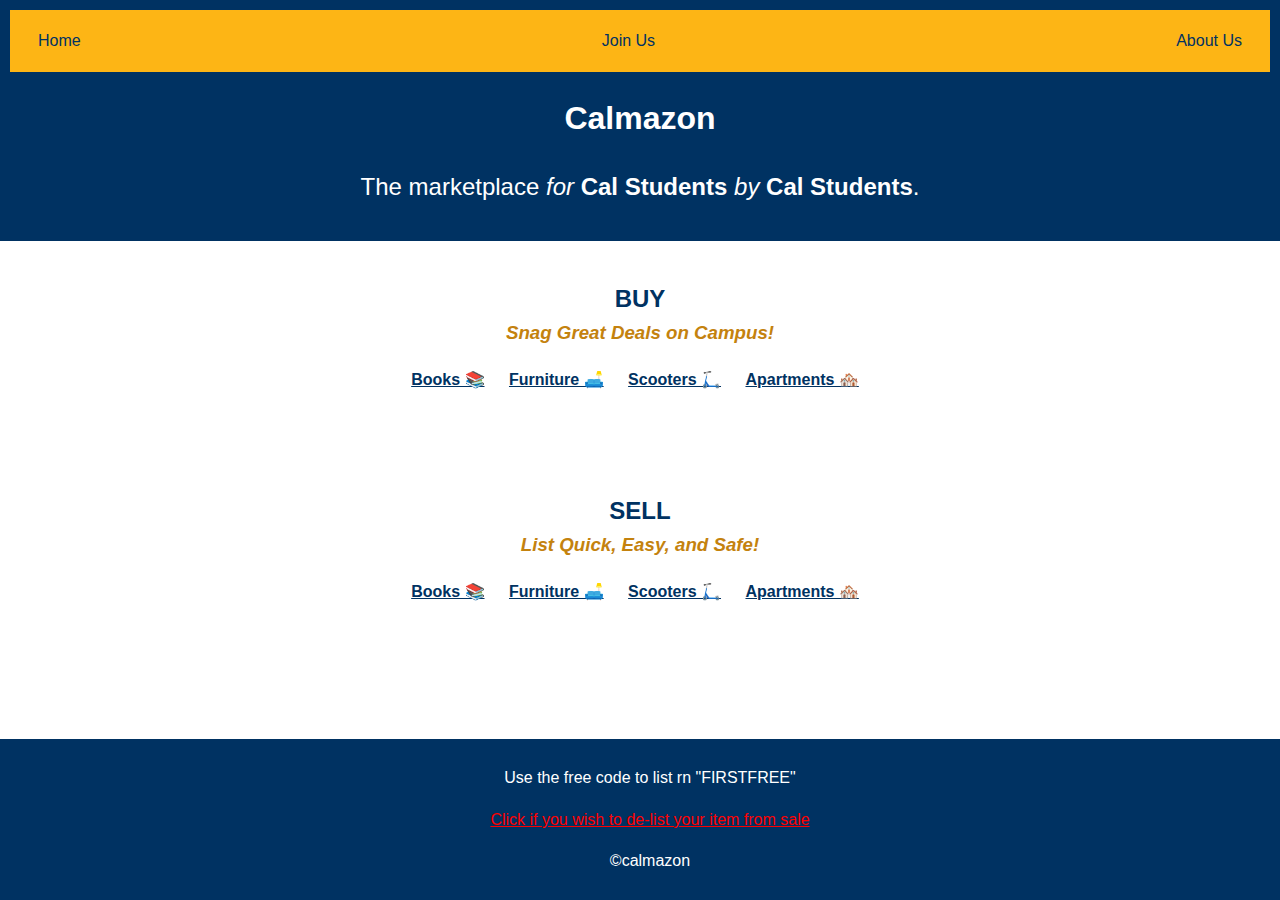
<file: index.html>
<!DOCTYPE html>
<html lang="en">
<head>
<meta charset="UTF-8">
<meta name="viewport" content="width=device-width, initial-scale=1.0">
<link rel="stylesheet" href="styles.css">
<title>Calmazon</title>
</head>
<body>
<header>
    <div class="top-nav">
        <a href="index.html">Home</a>
        <a href="https://forms.gle/fcpE5T8MdureFF1X6">Join Us</a>
        <a href="about.html">About Us</a>
        <!-- Additional links can be added here -->
        <!--this is a dope comment-->
    </div>
    <h1 style="font-size: xx-large;">Calmazon</h1>
    <p style="font-size: x-large;">The marketplace <i>for</i> <strong> Cal Students</strong> <i>by</i> <strong>Cal Students</strong>.</p>
</header>
<main>
    <div id="cover">
    <nav>
        <h2><b>BUY</b></h2>
        <h3><i>Snag Great Deals on Campus!</i></h3>
        <ul>
            <li><a href="https://docs.google.com/spreadsheets/d/1P9fu8zSIPsJsPRMYNcdjhOi6oKIq3_4hgwgy8FE_oLc/edit?usp=sharing" target="_blank"><u>Books 📚</u></a></li>
            <li><a href="https://docs.google.com/spreadsheets/d/1cG3Wk2oDgiXHUg6t9U87e0oFNnlxOgWnHg-NV29YLE0/edit?resourcekey#gid=67450820" target="_blank"><u>Furniture 🛋️</u></a></li>
            <li><a href="https://docs.google.com/spreadsheets/d/14fdVqDGgtrSnvbWZRdu_X266pRGmCGsPJVhr0__uwJY/edit?usp=sharing" target="_blank"><u>Scooters 🛴</u></a></li>
            <li><a href="https://docs.google.com/spreadsheets/d/1cwGzjBRgQPB4S7keKIcQmd76H54Wdf9SK0oJlr9BwOo/edit?usp=sharing" target="_blank"><u>Apartments 🏘️</u></a></li>
        </ul>
    </nav>
    </div>
    <br>
    <nav>
        <h2><b>SELL</b></h2>
        <h3><i>List Quick, Easy, and Safe!</i></h3>
        <ul>
            <li><a href="https://forms.gle/RfxM8a18VbMx1LPU6" target="_blank"><u>Books 📚</u></a></li>
            <li><a href="https://forms.gle/W6CXUpUAAvBBifsP8" target="_blank"><u>Furniture 🛋️</u></a></li>
            <li><a href="https://forms.gle/mNpRGmmtzuRecU5HA" target="_blank"><u>Scooters 🛴</u></a></li>
            <li><a href="https://forms.gle/zAamvzPaaAStxEBi6" target="_blank"><u>Apartments 🏘️</u></a></li>
        </ul>
    </nav>
</main>
<footer>
    <p>Use the free code to list rn "FIRSTFREE"</p>
    <a href="https://forms.gle/QVYbzKJnuA32Dcc47" style="color: red;">
        <p>Click if you wish to de-list your item from sale</p>
    </a>
    <p>©calmazon</p>
</footer>
</body>
</html>
</file>
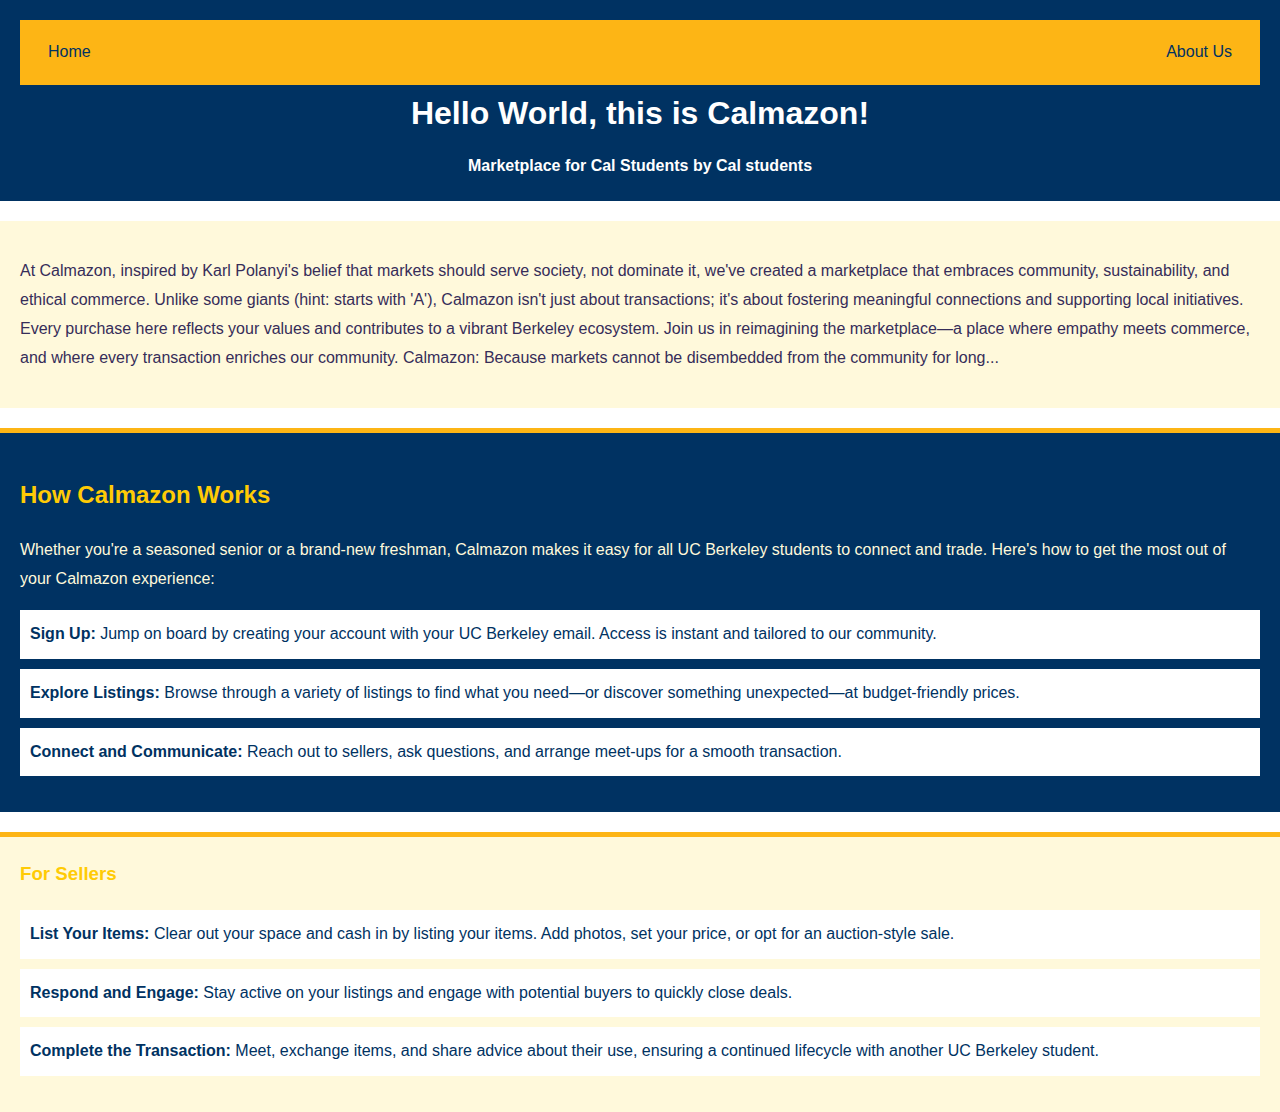
<file: about.html>
<!DOCTYPE html>
<html lang="en">
<head>
    <meta charset="UTF-8">
    <meta name="viewport" content="width=device-width, initial-scale=1.0">
<link rel="stylesheet" href="About_styles.css">
    <title>Calmazon</title>
</head>
<body>
    <header>
        <div class="top-nav">
            <a href="index.html">Home</a>
            <a href="about.html">About Us</a>
            <!-- Additional links can be added here -->
            <!--this is a dope comment-->
            
            </div>
        <h1>Hello World, this is Calmazon!</h1>
        <p>Marketplace for Cal Students by Cal students</p>
    </header>

    <section id="welcome">
        <p>
            At Calmazon, inspired by Karl Polanyi's belief that markets should serve society, not dominate it, we've created a marketplace that embraces community, sustainability, and ethical commerce.
            
            Unlike some giants (hint: starts with 'A'), Calmazon isn't just about transactions; it's about fostering meaningful connections and supporting local initiatives. Every purchase here reflects your values and contributes to a vibrant Berkeley ecosystem.
            
            Join us in reimagining the marketplace—a place where empathy meets commerce, and where every transaction enriches our community. Calmazon: Because markets cannot be disembedded from the community for long...</p>
    </section>

    <section id="how-it-works">
        <h2>How Calmazon Works</h2>
        <p>Whether you're a seasoned senior or a brand-new freshman, Calmazon makes it easy for all UC Berkeley students to connect and trade. Here's how to get the most out of your Calmazon experience:</p>
        <ul>
            <li><strong>Sign Up:</strong> Jump on board by creating your account with your UC Berkeley email. Access is instant and tailored to our community.</li>
            <li><strong>Explore Listings:</strong> Browse through a variety of listings to find what you need—or discover something unexpected—at budget-friendly prices.</li>
            <li><strong>Connect and Communicate:</strong> Reach out to sellers, ask questions, and arrange meet-ups for a smooth transaction.</li>
        </ul>
    </section>

    <section id="for-sellers">
        <h3>For Sellers</h3>
        <ul>
            <li><strong>List Your Items:</strong> Clear out your space and cash in by listing your items. Add photos, set your price, or opt for an auction-style sale.</li>
            <li><strong>Respond and Engage:</strong> Stay active on your listings and engage with potential buyers to quickly close deals.</li>
            <li><strong>Complete the Transaction:</strong> Meet, exchange items, and share advice about their use, ensuring a continued lifecycle with another UC Berkeley student.</li>
        </ul>
    </section>
</body>
</html>
</file>
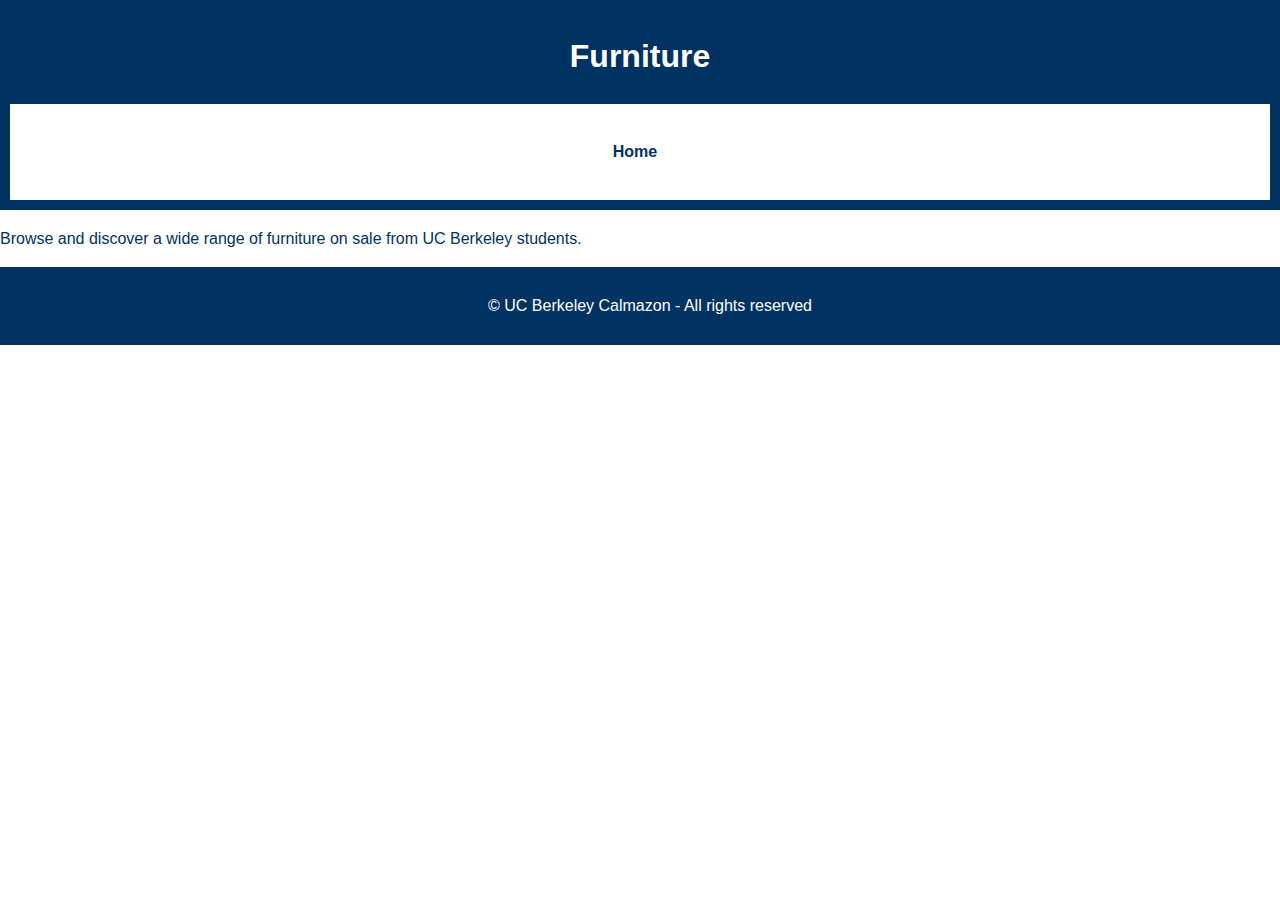
<file: furniture.html>
<!DOCTYPE html>
<html lang="en">
<head>
    <meta charset="UTF-8">
    <meta name="viewport" content="width=device-width, initial-scale=1.0">
    <link rel="stylesheet" href="styles.css">
    <title>Furniture - Calmazon</title>
</head>
<body>
    <header>
        <h1>Furniture</h1>
        <nav>
            <ul>
                <li><a href="index.html">Home</a></li>
            </ul>
        </nav>
    </header>

    <section>
        <p>Browse and discover a wide range of furniture on sale from UC Berkeley students.</p>
    </section>

    <footer>
        <p>© UC Berkeley Calmazon - All rights reserved</p>
    </footer>
</body>
</html>
</file>
<file: styles.css>
html, body {
    height: 100%;
    margin: 0;
    padding: 0;
    font-family: Arial, sans-serif;
    line-height: 1.6;
    background: #fff;
    color: #003262;
}

body {
    display: flex;
    flex-direction: column;
}

header {
    background: #003262;
    color: #fff;
    padding: 10px;
    text-align: center;
}

.top-nav {
    display: flex;
    justify-content: space-between;
    align-items: center;
    padding: 10px 20px;
    background: #FDB515; /* California Gold */
}

.top-nav a {
    color: #003262;
    text-decoration: none;
    padding: 8px;
}

.auth-buttons button {
    padding: 8px 16px;
    margin-left: 10px;
    background-color: #003262; /* Berkeley Blue */
    color: white;
    border: none;
    cursor: pointer;
}

.auth-buttons button:hover {
    background-color: #00254c;
}

main {
    flex: 1;
}

nav {
    background: #FFFFFF;
    padding: 19px;
    text-align: center;
}

nav ul {
    list-style: none;
    padding: 0;
}

nav ul li {
    display: inline;
    margin-right: 10px;
    padding: 5px;
}

nav ul li a {
    color: #003262;
    text-decoration: none;
    font-weight: bold;
}

nav ul li a:hover {
    text-decoration: underline;
    color: #FDB515; /* Change link color on hover (e.g., purple) */
}

footer {
    text-align: center;
    padding: 10px;
    background: #003262;
    color: white;
    width: 100%;
}

h2 {
    margin-bottom: 0px; /* Adjust the space below the <h3> as needed */
}

h3 {
    margin-top: 0; /* Remove the space above the <h4> */
    color: #C4820E;
}

header img {
    width: 100px;
    height: 100px;
    border-radius: 50%;
    border: 3px solid;
    object-fit: cover;
}

img:hover {
    transform: translateX(107px);
}
</file>
<file: About_styles.css>
body {
    font-family: 'Segoe UI', Tahoma, Geneva, Verdana, sans-serif;
    line-height: 1.8;
    margin: 0;
    padding: 0;
    background: #fff;
    color: #333;
}

header {
    background-color: #003262; /* Berkeley Blue */
    color: #ffffff;
    padding: 20px;
    text-align: center;
}

header h1 {
    font-size: 24px;
    margin: 0;
}

header p {
    margin-top: 5px;
    font-size: 16px;
}

section {
    background-color: #ffffff;
    border-top: 5px solid #FDB515; /* California Gold */
    padding: 20px;
    margin-top: 20px;
}

section:first-of-type {
    border-top: none;
}

h2, h3 {
    color: #003262;
}

ul {
    padding-left: 20px;
}

li {
    margin-bottom: 10px;
}

strong {
    color: #FDB515; /* California Gold */
}

@media screen and (max-width: 768px) {
    header h1, header p {
        font-size: 18px;
    }
    
    section {
        padding: 15px;
    }
}
/* General body styles */
body {
    font-family: Arial, sans-serif;
    color: #362D59; /* Dark blue for text for better readability */
    background-color: #FFF;
    margin: 0;
    padding: 0;
}

/* Header styles */
header {
    background-color: #003262; /* UC Berkeley Blue */
    color: #ffffff; /* UC Berkeley Gold */
    padding: 20px;
    text-align: center;
}

header h1 {
    margin: 0;
    font-size: 2em;
}

header p {
    margin: 10px 0 0;
    font-weight: bold;
}

/* Welcome section */
#welcome {
    padding: 20px;
    background-color: #FFF9DB; /* Light gold background for contrast */
    color: #362D59; /* Dark blue text */
}

/* How-it-works section */
#how-it-works {
    background-color: #003262; /* UC Berkeley Blue */
    color: #FFF9DB; /* A lightened gold tone for readability */
    padding: 20px;
}

#how-it-works h2,
#for-sellers h3 {
    color: #FFCB05;
}

#how-it-works ul,
#for-sellers ul {
    list-style-type: none;
    padding: 0;
}

#how-it-works li,
#for-sellers li {
    background-color: #FFF; /* Gold background for list items */
    color: #003262; /* Blue text for contrast */
    padding: 10px;
    margin-top: 5px;
}

/* For-sellers section */
#for-sellers {
    background-color: #FFF9DB; /* Light gold */
    padding: 20px;
}

#for-sellers h3 {
    margin-top: 0;
}

/* Strong tag styling for emphasis */
strong {
    color: #003262; /* Darker blue for emphasis */
}
.top-nav {
    display: flex;
    justify-content: space-between;
    align-items: center;
    padding: 10px 20px;
    background: #FDB515; /* California Gold */
}

.top-nav a {
    color: #003262;
    text-decoration: none;
    padding: 8px;
}

/* Adjust the font sizes as necessary, considering accessibility and design coherence */
</file>
